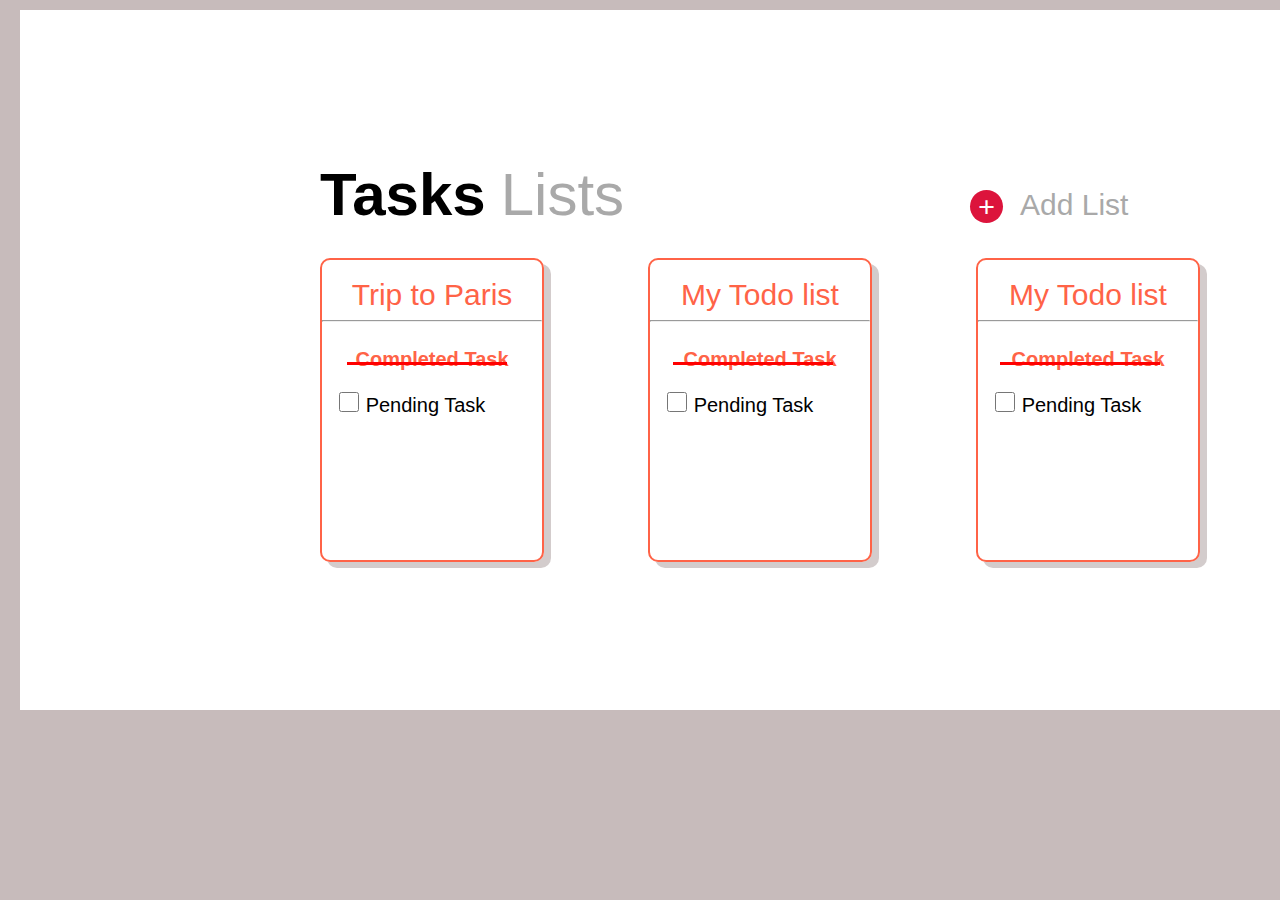
<file: index.html>
<!DOCTYPE html>
<html lang="en">
<head>
    <meta charset="UTF-8">
    <meta http-equiv="X-UA-Compatible" content="IE=edge">
    <meta name="viewport" content="width=device-width, initial-scale=1.0">
    <title>Document</title>
    <link rel="stylesheet" href="index.css">
</head>
<body>

<div class='main'>
    <div class='p'>
       <b style="font-family:Arial, Helvetica, sans-serif">Tasks</b> <span class='text'> Lists </span></div>
    <div class='plus'>
        <a style="text-decoration: none; color: white;" href="#addnew" >&#43;</a> 
    </div>

    <div class='listtext'> Add List</div> 
    
       <br> <br>
       <div class='parent child1'>
           <br>
           <span class='trip'> <a href="./trip.html" class="tripp"> Trip to Paris </a> </span> <hr> <br>
           <span class='strike'>Completed Task</span>
           <span class='strike1'> </span>
            <br> <br> 
           <input class='checkbox' type="checkbox" name="task1" id="task1">
           <label class="pending" for="task1">Pending Task</label>
       </div>  
       <div class='parent child2'>
           <br>
        <span class='trip'> My Todo list </span> <hr> <br>
        <span class='strike'>Completed Task</span> 
        <span class='strike2'> </span>
        <br> <br>
        <input class="checkbox" type="checkbox" name="task2" id="task2">
        <label class="pending" for="task1">Pending Task</label>
        </div>
    <div class='parent child3'>
        <br>
        <span class='trip'> My Todo list </span> <hr> <br>
        <span class='strike'>Completed Task</span> 
        <span class='strike3'> </span>
        <br> <br>
        <input class="checkbox" type="checkbox" name="task3" id="task2"> 
        <label class="pending" for="task1">Pending Task</label>
    </div>   
     <br>  <br>
 
    <div id="addnew" class="overlay">
        <div class="popup">
            <p class="newlist">Add New List</p> <br> <br>
            <textarea class="area" name="" id="" cols="30" rows="10"></textarea> <br>
             <button class="button "type="submit">ADD</button>
             <a class="close" href="#">&times;</a>
        </div>
   

  </div>


</body>
</html>
</file>
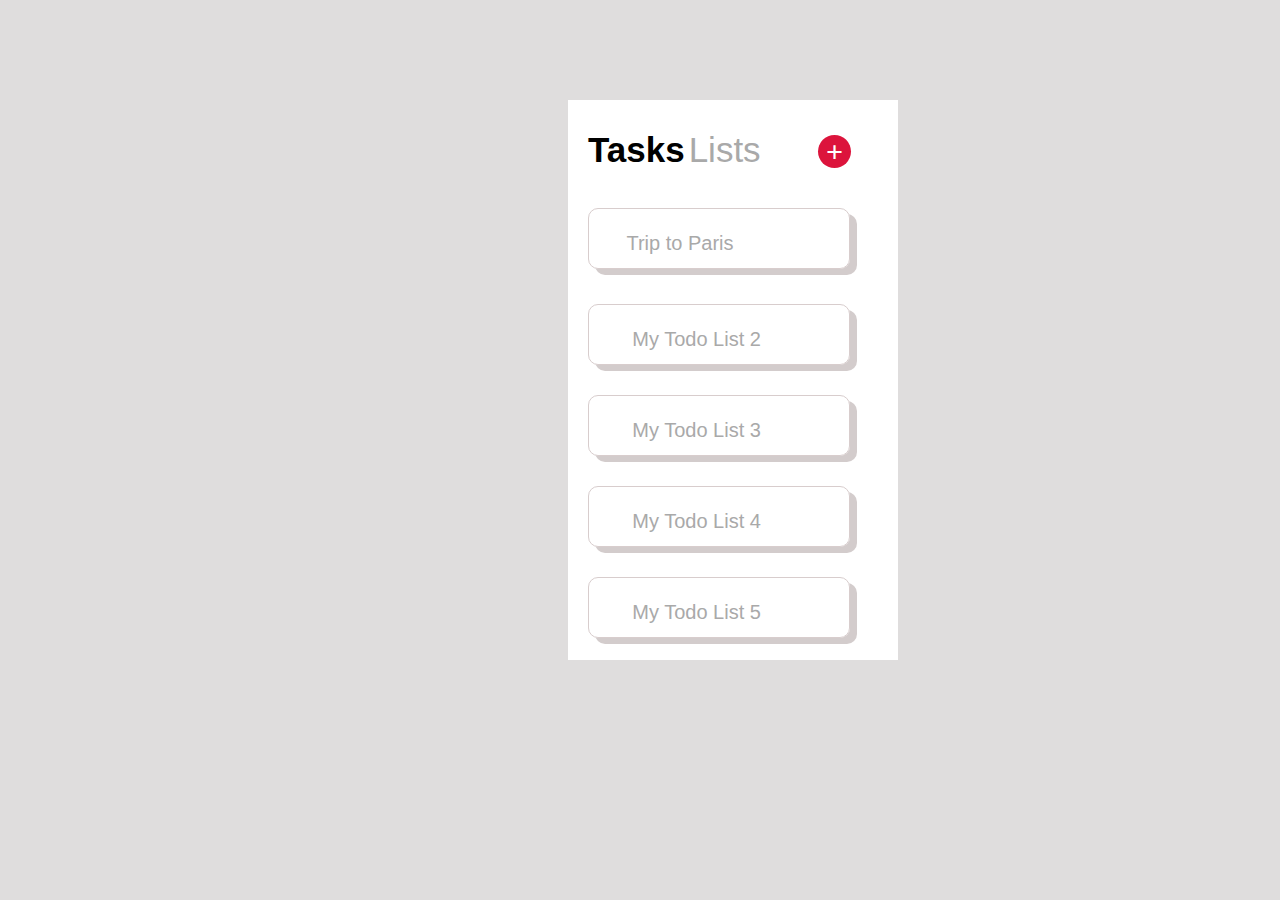
<file: project_3/index.html>
<!DOCTYPE html>
<html lang="en">
<head>
    <meta charset="UTF-8">
    <meta http-equiv="X-UA-Compatible" content="IE=edge">
    <meta name="viewport" content="width=device-width, initial-scale=1.0">
    <title>Document</title>
    <link rel="stylesheet" href="index.css">
</head>
<body>
    <div class='main'>
        <div class='p'>
           <b style="font-family:Arial, Helvetica, sans-serif;font-size: 35px;">Tasks</b> <span class='text' style="font-size: 35px;"> Lists </span></div>
        <div class='plus'>
            <a style="text-decoration: none; color: white;" href="#addnew" >&#43;</a> 
        </div>
     <div class="alldiv triptoparis">  
     <a href="trip.html" class="tripp">Trip to Paris</a>
       </div> 
     <div class="alldiv todo2">  
      My Todo List 2</div> 
     <div class="alldiv todo3">  
      My Todo List 3</div>
     <div class="alldiv todo4">  
      My Todo List 4</div>
     <div class="alldiv todo5">  
      My Todo List 5</div>  

      <div id="addnew" class="overlay">
        <div class="popup">
            <p class="newlist">Add New List</p> <br> <br>
            <textarea class="area" name="" id="" cols="30" rows="10"></textarea> <br>
             <button class="button "type="submit">ADD</button>
             <a class="close" href="#">&times;</a>
        </div>
                                         
    
        
</body>
</html>
</file>
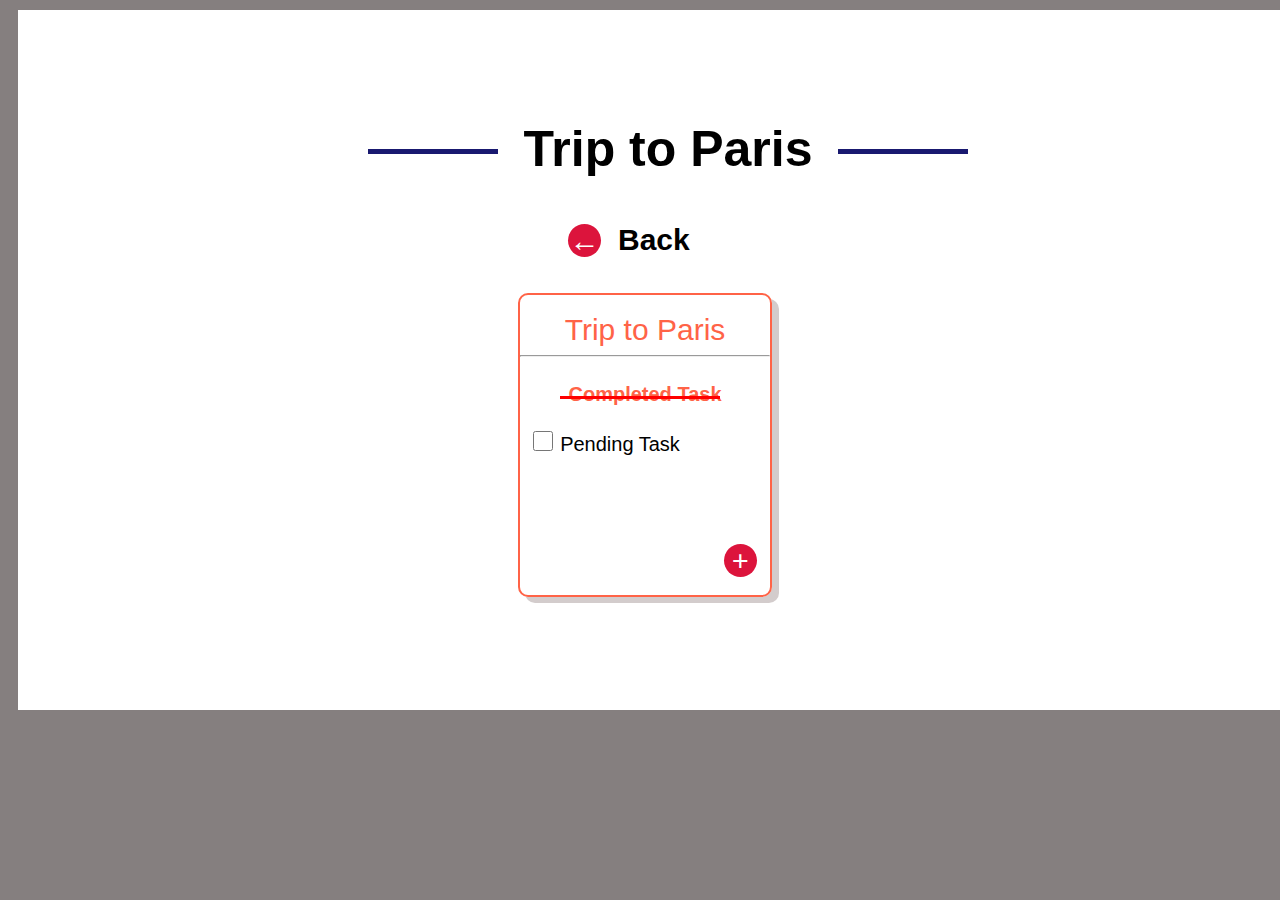
<file: trip.html>
<!DOCTYPE html>
<html lang="en">
<head>
    <meta charset="UTF-8">
    <meta http-equiv="X-UA-Compatible" content="IE=edge">
    <meta name="viewport" content="width=device-width, initial-scale=1.0">
    <title>Document</title>
    <link rel="stylesheet" href="trip.css">
</head>
<body>
    <div class='container'>
    <h1>Trip to Paris</h1>
    <br> <br> 
     <div class='home'>
         <a style="text-decoration: none; color: white;" href="./index.html" >  &larr; </a>  </div>
     
        <div class='text1'>Back </div>
    <br> <br>
    <div class='parent'>
        <br>
     <span class='trip'> Trip to Paris </span> <hr> <br>
     <span class='strike'>Completed Task</span> 
     <span class='strike1'> </span>
     <br> <br>
     <input class="checkbox" type="checkbox" name="task2" id="task2">
     <label class="pending" for="task1">Pending Task</label>
      <div class='plus'>
        <a style="text-decoration: none; color: white;" href="#addnew" >&#43;</a> 
      </div>
    </div>

    <div id="addnew" class="overlay">
        <div class="popup">
            <p class="newitem">Add New Item</p> <br> <br>
            <textarea class="area" name="" id="" cols="30" rows="10"></textarea> <br>
             <button class="button "type="submit">ADD</button>
        </div>
   </div>

</body>
</html>
</file>
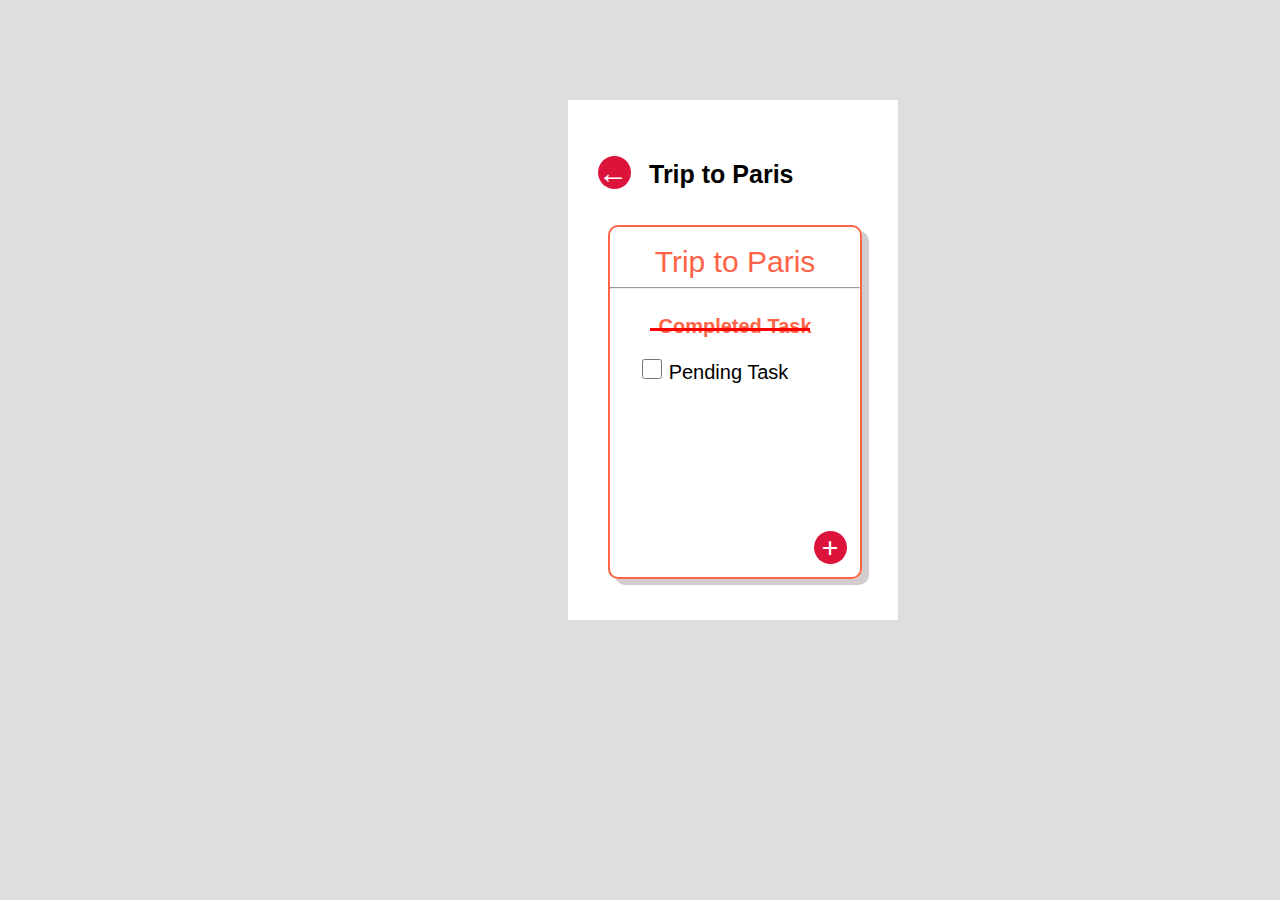
<file: project_3/trip.html>
<!DOCTYPE html>
<html lang="en">
<head>
    <meta charset="UTF-8">
    <meta http-equiv="X-UA-Compatible" content="IE=edge">
    <meta name="viewport" content="width=device-width, initial-scale=1.0">
    <title>Document</title>
</head>
<body>
    <!DOCTYPE html>
<html lang="en">
<head>
    <meta charset="UTF-8">
    <meta http-equiv="X-UA-Compatible" content="IE=edge">
    <meta name="viewport" content="width=device-width, initial-scale=1.0">
    <title>Document</title>
    <link rel="stylesheet" href="trip.css">
</head>
<body>
    <div class='main'>
        <div class='home'>
            <a style="text-decoration: none; color: white;" href="./index.html" >&larr; </a></div> &nbsp &nbsp
               
             <span class='text1'>Trip to Paris</span>
    <br> <br> <br>
      <div class='parent'>
        <br>
       <span class='trip'> Trip to Paris </span> <hr> <br>
       <span class='strike'>Completed Task</span> 
       <span class='strike1'> </span>
       <br> <br>
       <input class="checkbox" type="checkbox" name="task2" id="task2">
       <label class="pending" for="task1">Pending Task</label>
        <div class='plus'>
        <a style="text-decoration: none; color: white;" href="#addnew" >&#43;</a> 
        </div>
    </div>
  </div>

    <div id="addnew" class="overlay">
        <div class="popup">
            <p class="newitem">Add New Item</p> <br> <br>
            <textarea class="area" name="" id="" cols="30" rows="10"></textarea> <br>
             <button class="button "type="submit">ADD</button>
        </div>
   </div>

</body>
</html>
</body>
</html>
</file>
<file: index.css>
body
{
    margin-top: 10px;
    margin-left: 10px;
    background-color: rgb(199, 187, 187);
}
.p
{
    font-size: 60px;
    margin-top: 50px;
    margin-left: 200px;
}

.main{

    margin-top: 10px;
    margin-left: 10px;
    background-color: white;
    padding: 100px;
    width: 1250px;
    height:500px;
    overflow-y: auto;
   
}

.text
{
    font-family: arial;
    font-stretch: ultra-condensed;
    color: darkgray;
   
}


.plus
{
    border: 0px solid;
    background-color: crimson;
    height: 33px;
    width: 33px;
    border-radius: 25px;
    margin-top: -40px;
    margin-left: 850px;
    text-align: center;
    font-weight: bolder;
    font-size: 30px;
    color: white;
}

.listtext
{
    font-family: arial;
    font-stretch: ultra-condensed;
    color: darkgray;
    margin-top: -35px;
    margin-left: 900px;
    display: block;
    font-size: 30px;
}

.parent
{
    border: 2px solid tomato;
    height: 300px;
    width: 220px;
    display: inline-block;
    border-radius: 10px;
    text-align: center;
    margin-left: 200px;
    box-shadow: 7px 6px rgb(211, 204, 204);
}

.child2
{
    margin-left: 100px;
}

.child3
{
    margin-left: 100px ;
}

.strike
{
    color:  tomato;
    /* text-decoration: 4px line-through;
    text-decoration-color: red ; */
    font-size: 20px;
    font-weight: bold;
    font-family: Arial, Helvetica, sans-serif;
    
    
}

.strike1
{
    position: absolute;
    width: 160px;
    border-top: 3px solid red;
    left: 347px;
    top: 362px;
}

.strike2
{
    width: 160px;
    border-top: 3px solid red;
    left: 673px;
    top: 362px;
    position: absolute;
}

.strike3
{
    width: 160px;
    border-top: 3px solid red;
    left: 1000px;
    top: 362px;
    position: absolute;
}

.trip
{
    font-family: arial;
    font-stretch: ultra-condensed;
    color: tomato;
    font-size: 30px;
    text-decoration: none;
}
.tripp
{
    font-family: arial;
    font-stretch: ultra-condensed;
    color: tomato;
    font-size: 30px;
    text-decoration: none; 
}
input.checkbox
{
    font-size: 70px;
    margin-left: -40px;
    width: 20px;
    height: 20px;
}

.pending
{
   
    font-family: Arial, Helvetica, sans-serif;
    font-size: 20px;
}




.area{

    border-radius: 3px;
    border: 1px solid tomato;
    width: 300px;
    height: 30px;
    text-decoration: none;
    margin-left: 10px;

}

.button
{
    position: absolute;
    border-radius: 30px;
    background-color: orangered;
    color: white;
    width: 75px;
    height: 41px;
    font-size: 20px;
    border-color: snow;
    text-align: center;
    margin-left: -30px;

}

.overlay {
    position: fixed;
    top: 0;
    bottom: 0;
    left: 0;
    right: 0;
    background: rgba(0, 0, 0, 0.7);
    transition: opacity 500ms;
    visibility: hidden;
    opacity: 0;
  }
  .overlay:target {
    visibility: visible;
    opacity: 1;
  }


  .popup {
    border: 2px solid tomato;
    margin: 200px  auto;
    padding: 40px;
    background: #fff;
    border-radius: 5px;
    height:100px;
    width: 350px;
    position: relative;
    transition: all 5s ease-in-out;
    text-align: center;
  }

 .newlist{
    margin: -10px  auto;
     text-align: center;
     font-family: Arial, Helvetica, sans-serif;
    font-size: 20px;
    color: tomato;
 }
</file>
<file: project_3/index.css>
body
{
  background-color:rgb(223, 221, 221);
}

.p
{
    
    margin-top: -70px;
    margin-left: -80px;
}

.main{

    margin-top: 100px;
    margin-left: 560px;
    background-color : white;
    padding: 100px;
    width: 130px;
    height:360px;

   
}

.text
{
    font-family: sans-serif;
    font-stretch: ultra-condensed;
    color: darkgray;
    
}




.plus
{
    border: 0px solid;
    background-color: crimson;
    height: 33px;
    width: 33px;
    border-radius: 25px;
    margin-top: -35px;
    margin-left: 150px;
    text-align: center;
    font-weight: bolder;
    font-size: 30px;
    color: white;
}

.alldiv
{
    height: 50px;
    width: 240px;
    margin-left: -80px;
    margin-top: 40px;
    border-radius: 10px;
    border:1px solid rgb(216, 205, 205);
    box-shadow: 7px 6px rgb(211, 204, 204);
    display: inline-block;
    font-size: 20px;
    font-family: sans-serif;
    font-stretch: ultra-condensed;
    color: darkgray;
    line-height: 20px;
    word-wrap: break-word;
    white-space: pre;
    padding-top: 4px;
    padding-bottom: 5px;
    padding-left: 10px;
    padding-right: 10px;
}

.tripp
{
  text-decoration: none;
  font-size: 20px;
  font-family: sans-serif;
  font-stretch: ultra-condensed;
  color: darkgray;
}

.todo2
{
    margin-top: 30px;
}

.todo3
{
    margin-top: 30px;
}
.todo4
{
    margin-top: 30px;
}
.todo5
{
    margin-top: 30px;
}

.overlay {
    position: fixed;
    top: 0;
    bottom: 0;
    left: 0;
    right: 0;
    background: rgba(0, 0, 0, 0.7);
    transition: opacity 500ms;
    visibility: hidden;
    opacity: 0;
  }
  .overlay:target {
    visibility: visible;
    opacity: 1;
  }


  .popup {
    border: 2px solid tomato;
    margin: 200px  auto;
    padding: 40px;
    background: #fff;
    border-radius: 5px;
    height:100px;
    width: 350px;
    position: relative;
    transition: all 5s ease-in-out;
    text-align: center;
  }

 .newlist{
    margin: -10px  auto;
     text-align: center;
     font-family: Arial, Helvetica, sans-serif;
    font-size: 20px;
    color: tomato;
 }


 .area{

    border-radius: 3px;
    border: 1px solid tomato;
    width: 300px;
    height: 30px;
    text-decoration: none;
    margin-left: 10px;

}

.button
{
    position: absolute;
    border-radius: 30px;
    background-color: orangered;
    color: white;
    width: 75px;
    height: 41px;
    font-size: 20px;
    border-color: snow;
    text-align: center;
    margin-left: -30px;

}
</file>
<file: trip.css>
h1 {
    font-family: sans-serif;
    margin: 10px auto;
    text-align: center;
    font-size: 50px;
    max-width: 600px;
    position: relative;
    font-style: Arial;
  }
  h1:before {
    content: "";
    display: block;
    width: 130px;
    height: 5px;
    background: #191970;
    left: 0;
    top: 50%;
    position: absolute;
  }
  h1:after {
    content: "";
    display: block;
    width: 130px;
    height: 5px;
    background: #191970;
    right: 0;
    top: 50%;
    position: absolute;
  }
  body
  {
      background-color: rgb(133, 127, 127);
  }
  .container
  {
    margin-top: 10px;
    margin-left: 10px;
    background-color: white;
    padding: 100px;
    width: 1100px;
    height:500px;
    overflow-y: auto;
  }

  .parent
{
    border: 2px solid tomato;
    height: 300px;
    width: 250px;
    display: inline-block;
    border-radius: 10px;
    text-align: center;
    margin-left: 400px;
    box-shadow: 7px 6px rgb(211, 204, 204);
    position: relative;
    
}


.strike
{
    color:  tomato;
   /* text-decoration: line-through;
    text-decoration-color:solid red ; */
    font-size: 20px;
    font-weight: bold;
    font-family: Arial, Helvetica, sans-serif;
}

.strike1
{
    position: absolute;
    width: 160px;
    border-top: 3px solid red;
    left: 40px;
    top:101px;
}

.trip
{
    font-family: arial;
    font-stretch: ultra-condensed;
    color: tomato;
    font-size: 30px;

}

input.checkbox
{
    font-size: 70px;
    margin-left: -40px;
    width: 20px;
    height: 20px;
    font-weight: bold;
}

.pending
{
   
    font-family: Arial, Helvetica, sans-serif;
    font-size: 20px;
}

.plus
{
    border: 0px solid;
    background-color: crimson;
    height: 33px;
    width: 33px;
    border-radius: 25px;
    text-align: center;
    font-weight: bolder;
    font-size: 30px;
    color: white;
    display: inline-block;
    position: relative;
    bottom: -120px;
    right: -40px;
    
}

.home
{
    border: 0px solid;
    background-color: crimson;
    height: 33px;
    width: 33px;
    border-radius: 25px;
    margin-top: 0px;
    margin-left: 450px;
    text-align: center;
    font-weight: bolder;
    font-size: 30px;
    color: white;
}

.text1
{
    font-family: arial;
    font-stretch: ultra-condensed;
    margin-top: -34px;
    margin-left: 500px;
    display: block;
    font-size: 30px;
    font-weight: bolder;
}


.area{

    border-radius: 3px;
    border: 1px solid tomato;
    width: 300px;
    height: 30px;
    text-decoration: none;
    margin-left: 10px;

}

.button
{
    position: absolute;
    border-radius: 30px;
    background-color: orangered;
    color: white;
    width: 75px;
    height: 41px;
    font-size: 20px;
    border-color: snow;
    text-align: center;
    margin-left: -30px;

}

.overlay {
    position: fixed;
    top: 0;
    bottom: 0;
    left: 0;
    right: 0;
    background: rgba(0, 0, 0, 0.7);
    transition: opacity 500ms;
    visibility: hidden;
    opacity: 0;
  }
  .overlay:target {
    visibility: visible;
    opacity: 1;
  }


  .popup {
    border: 2px solid tomato;
    margin: 200px  auto;
    padding: 40px;
    background: #fff;
    border-radius: 5px;
    height:100px;
    width: 350px;
    position: relative;
    transition: all 5s ease-in-out;
    text-align: center;
  }

 .newitem{
    margin: -10px  auto;
     text-align: center;
     font-family: Arial, Helvetica, sans-serif;
    font-size: 20px;
    color: tomato;
 }
</file>
<file: project_3/trip.css>
h1 {
    font-family: sans-serif;
    margin: 10px;
    font-size: 20px;
    position: relative;
    font-style: Arial;
  }
 
  body
{
  background-color:rgb(223, 221, 221);
}


.home
{
    border: 0px solid;
    background-color: crimson;
    height: 33px;
    width: 33px;
    border-radius: 25px;
    margin-top: -120px;
    margin-left: -70px;
    font-size: 30px;
    color: white;
    display: inline-block;
}

.text1
{
    font-family: Arial;
    margin-top: 10px;
    margin-left: -2px;
    font-size: 25px;
    font-weight: bold;
}

.main{

    margin-top: 100px;
    margin-left: 560px;
    background-color : white;
    padding: 100px;
    width: 130px;
    height:360px;
    padding-top: 60px;
}

.text
{
    font-family: sans-serif;
    font-stretch: ultra-condensed;
    color: darkgray;
   
}




.plus
{
    border: 0px solid;
    background-color: crimson;
    height: 33px;
    width: 33px;
    border-radius: 25px;
    margin-top: -35px;
    margin-left: 150px;
    text-align: center;
    font-weight: bolder;
    font-size: 30px;
    color: white;
}

  .parent
{
    border: 2px solid tomato;
    height: 350px;
    width: 250px;
    display: inline-block;
    border-radius: 10px;
    text-align: center;
    margin-left: -60px;
    box-shadow: 7px 6px rgb(211, 204, 204);
    position: relative;
    
}


.strike
{
    color:  tomato;
   /* text-decoration: line-through;
    text-decoration-color:solid red ; */
    font-size: 20px;
    font-weight: bold;
    font-family: Arial, Helvetica, sans-serif;
}

.strike1
{
    position: absolute;
    width: 160px;
    border-top: 3px solid red;
    left: 40px;
    top:101px;
}

.trip
{
    font-family: arial;
    font-stretch: ultra-condensed;
    color: tomato;
    font-size: 30px;

}

input.checkbox
{
    font-size: 70px;
    margin-left: -40px;
    width: 20px;
    height: 20px;
    font-weight: bold;
}

.pending
{
   
    font-family: Arial, Helvetica, sans-serif;
    font-size: 20px;
}

.plus
{
    border: 0px solid;
    background-color: crimson;
    height: 33px;
    width: 33px;
    border-radius: 25px;
    text-align: center;
    font-weight: bolder;
    font-size: 30px;
    color: white;
    display: inline-block;
    position: relative;
    bottom: -160px;
    right: -20px;
    
}


.area{

    border-radius: 3px;
    border: 1px solid tomato;
    width: 300px;
    height: 30px;
    text-decoration: none;
    margin-left: 10px;

}

.button
{
    position: absolute;
    border-radius: 30px;
    background-color: orangered;
    color: white;
    width: 75px;
    height: 41px;
    font-size: 20px;
    border-color: snow;
    text-align: center;
    margin-left: -30px;

}

.overlay {
    position: fixed;
    top: 0;
    bottom: 0;
    left: 0;
    right: 0;
    background: rgba(0, 0, 0, 0.7);
    transition: opacity 500ms;
    visibility: hidden;
    opacity: 0;
  }
  .overlay:target {
    visibility: visible;
    opacity: 1;
  }


  .popup {
    border: 2px solid tomato;
    margin: 200px  auto;
    padding: 40px;
    background: #fff;
    border-radius: 5px;
    height:100px;
    width: 350px;
    position: relative;
    transition: all 5s ease-in-out;
    text-align: center;
  }

 .newitem{
    margin: -10px  auto;
     text-align: center;
     font-family: Arial, Helvetica, sans-serif;
    font-size: 20px;
    color: tomato;
 }
</file>
